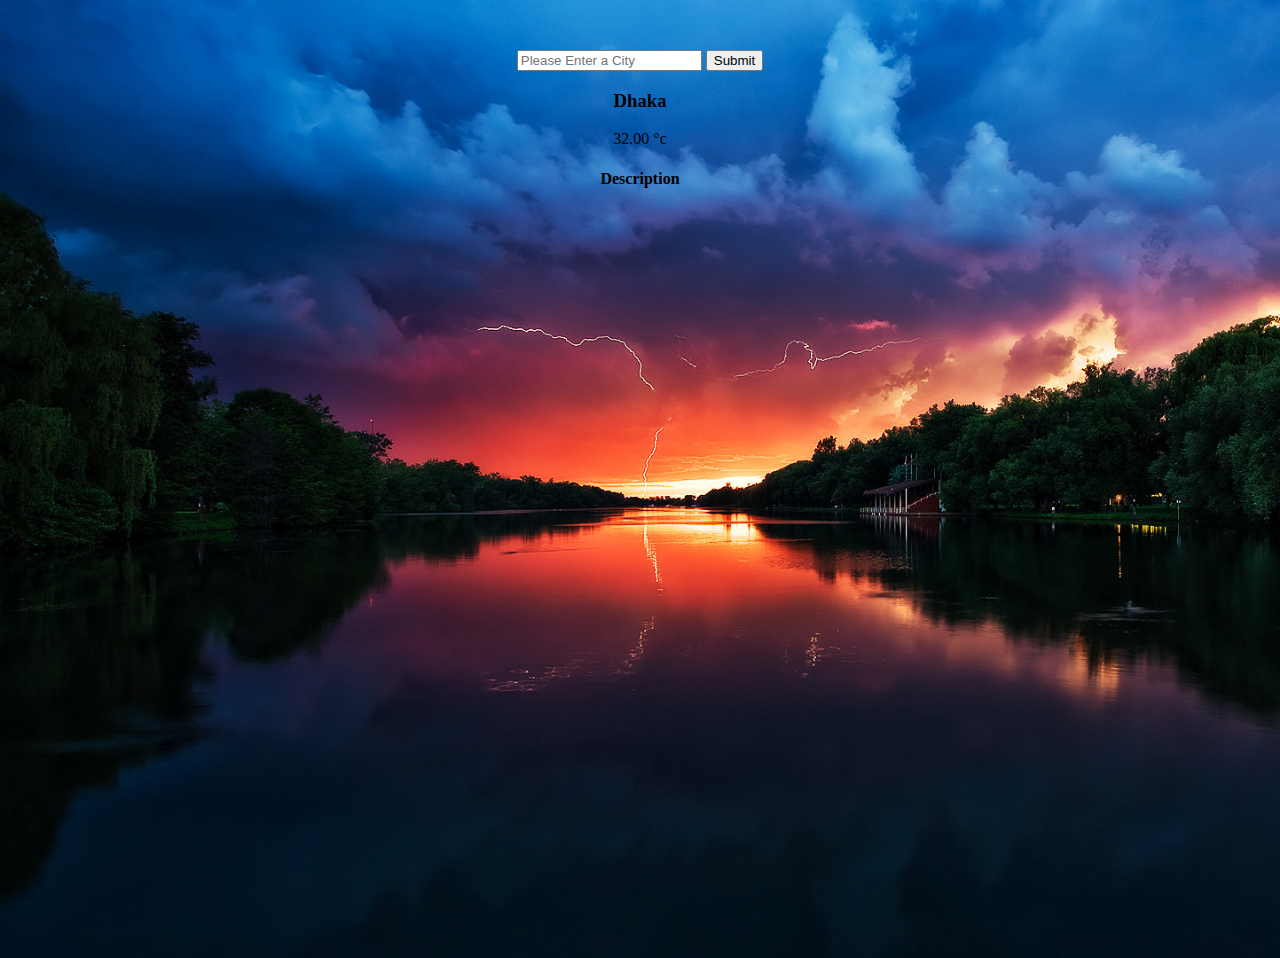
<file: weather-app/index.html>
<!DOCTYPE html>
<html lang="en">

<head>
    <meta charset="UTF-8">
    <meta http-equiv="X-UA-Compatible" content="IE=edge">
    <meta name="viewport" content="width=device-width, initial-scale=1.0">
    <link rel="shortcut icon" href="/weather-app/img/logo1.png" type="image/x-icon">

    <link href="https://cdn.jsdelivr.net/npm/bootstrap@5.1.0/dist/css/bootstrap.min.css" rel="stylesheet"
        integrity="sha384-KyZXEAg3QhqLMpG8r+8fhAXLRk2vvoC2f3B09zVXn8CA5QIVfZOJ3BCsw2P0p/We" crossorigin="anonymous">
    <title>weather app</title>
    <style>
        .container {
            margin: 50px auto;
            text-align: center;
        }

        body {
            background: url(img/background.jpg) no-repeat;
            background-size: cover;
            height: 100vh;
        }
    </style>
</head>

<body>
    <div class="container">
        <input id="input-btn" type="text" placeholder="Please Enter a City">
        <button id="submit-btn">Submit</button>
        <h3 id="city">Dhaka</h3>
        <p><span id="temp">32.00</span> &deg;c</p>
        <h4 id="description">Description</h4>

    </div>

    <script src="https://cdn.jsdelivr.net/npm/bootstrap@5.1.0/dist/js/bootstrap.bundle.min.js"
        integrity="sha384-U1DAWAznBHeqEIlVSCgzq+c9gqGAJn5c/t99JyeKa9xxaYpSvHU5awsuZVVFIhvj"
        crossorigin="anonymous"></script>
    <script src="/weather-app/main.js"></script>
</body>

</html>
</file>
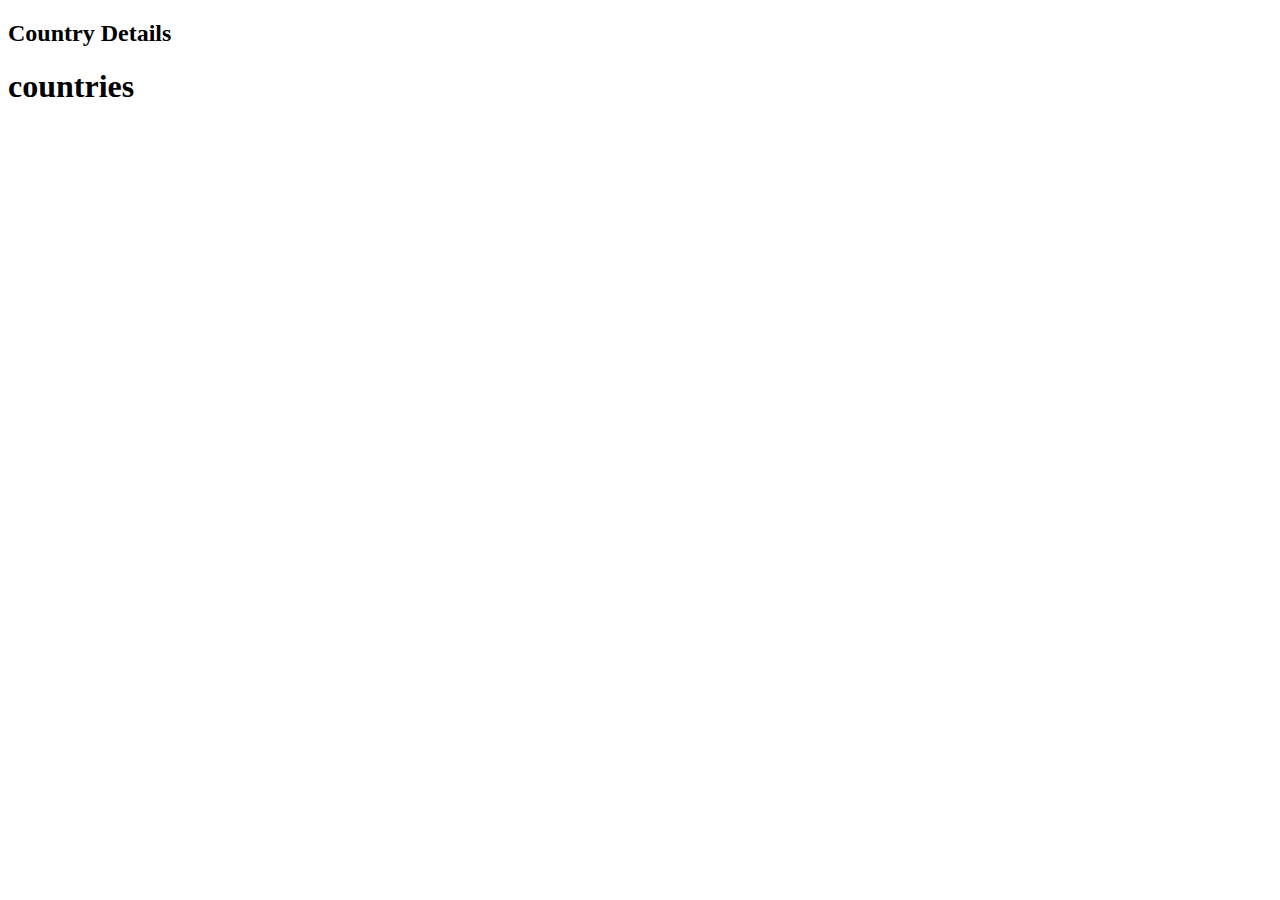
<file: api-examle/countris.html>
<!DOCTYPE html>
<html lang="en">

<head>
    <meta charset="UTF-8">
    <meta http-equiv="X-UA-Compatible" content="IE=edge">
    <meta name="viewport" content="width=device-width, initial-scale=1.0">
    <title>Document</title>
    <link rel="stylesheet" href="/api-examle/country.css">
</head>

<body>
    <section>
        <h2>Country Details</h2>
        <div id="country-details">

        </div>
    </section>

    <h1>countries</h1>
    <div id="countries"></div>
    <script src="/api-examle/country.js"></script>
</body>

</html>
</file>
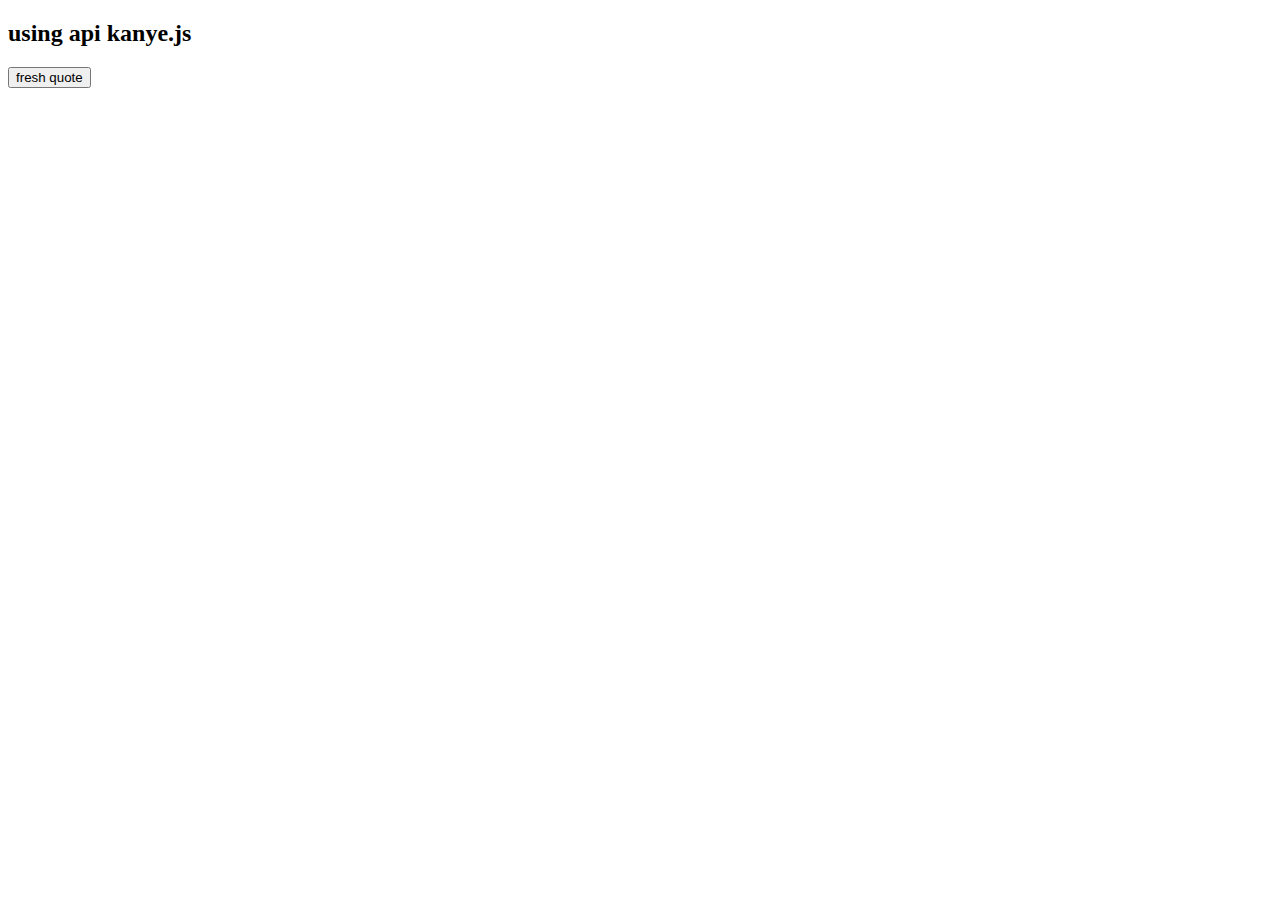
<file: api-examle/kanye.html>
<!DOCTYPE html>
<html lang="en">

<head>
    <meta charset="UTF-8">
    <meta http-equiv="X-UA-Compatible" content="IE=edge">
    <meta name="viewport" content="width=device-width, initial-scale=1.0">
    <title>kanye.rest</title>
</head>

<body>
    <h2>using api kanye.js </h2>
    <button onclick="loadQoutes()">fresh quote</button>
    <blockquote id="quote">

    </blockquote>

    <script src="/api-examle/kanye.js"></script>
</body>

</html>
</file>
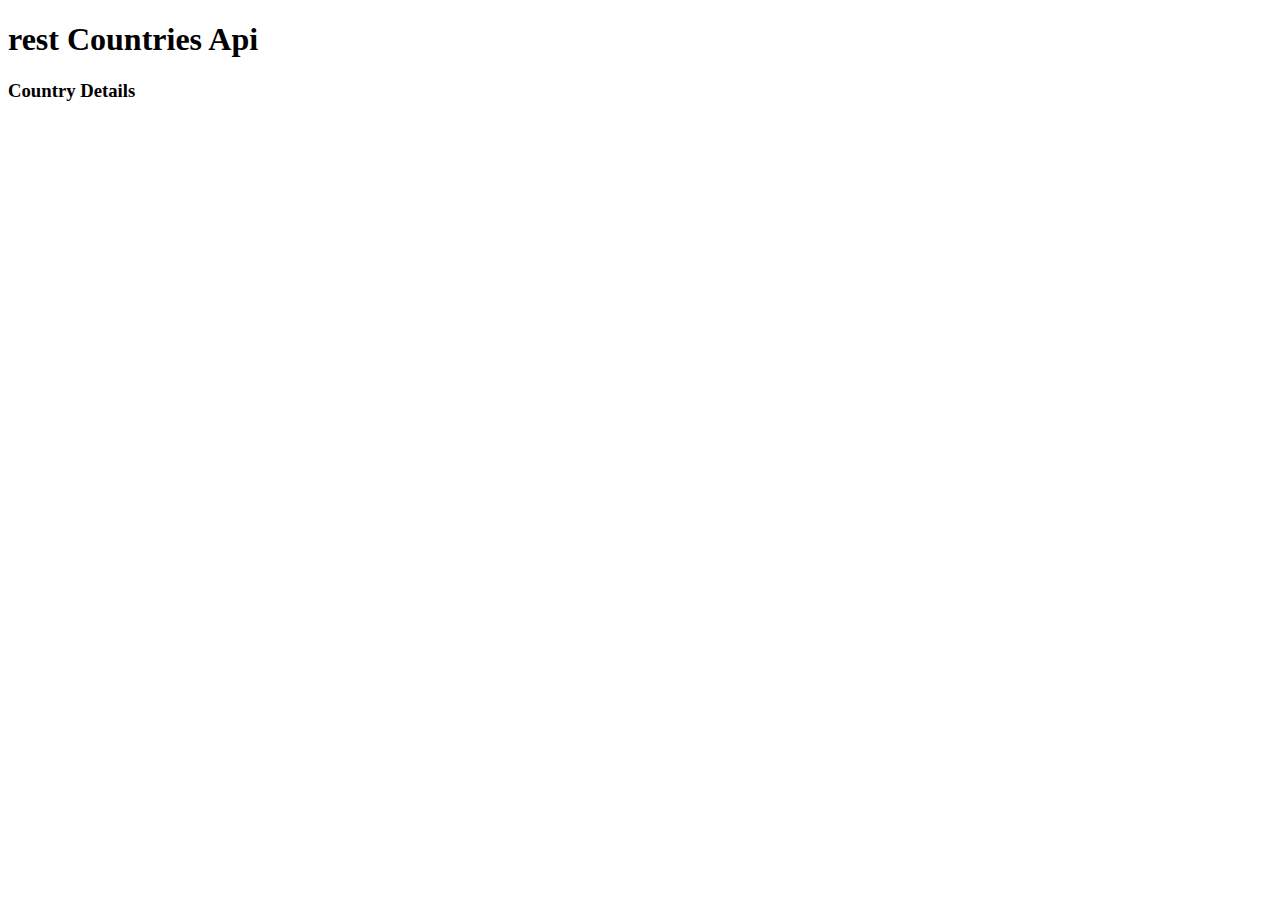
<file: api-practice/country.html>
<!DOCTYPE html>
<html lang="en">

<head>
    <meta charset="UTF-8">
    <meta http-equiv="X-UA-Compatible" content="IE=edge">
    <meta name="viewport" content="width=device-width, initial-scale=1.0">
    <title>countries</title>
    <link rel="stylesheet" href="/api-practice/country.css">
</head>

<body>
    <h1>rest Countries Api</h1>
    <section>
        <h3>Country Details</h3>
        <div id="country-details">

        </div>
    </section>
    <div id="countries">

    </div>


    <script src="/api-practice/country.js"></script>
</body>

</html>
</file>
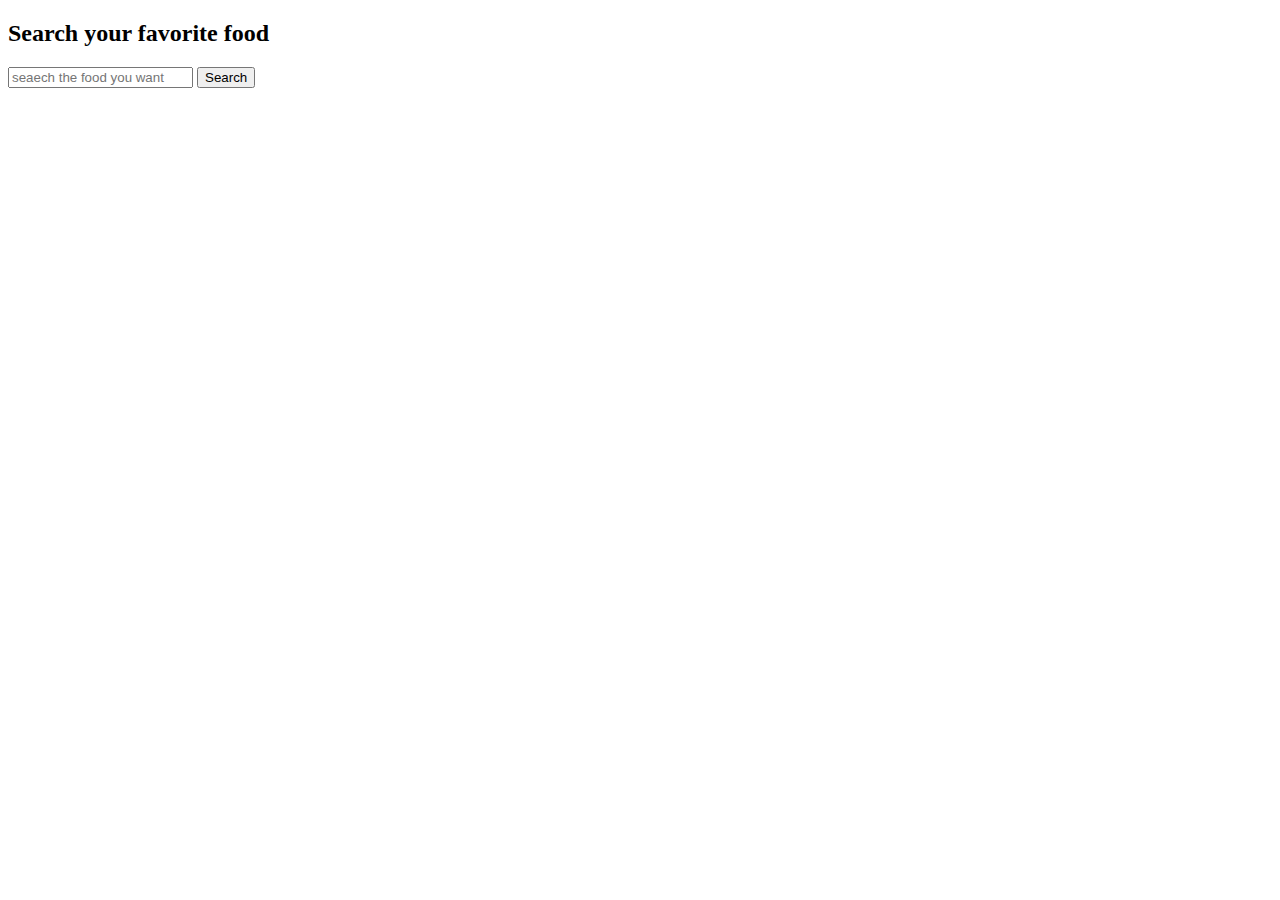
<file: mealDB/mealdb.html>
<!DOCTYPE html>
<html lang="en">

<head>
    <meta charset="UTF-8">
    <meta http-equiv="X-UA-Compatible" content="IE=edge">
    <meta name="viewport" content="width=device-width, initial-scale=1.0">
    <title>mealdb</title>
    <link href="https://cdn.jsdelivr.net/npm/bootstrap@5.1.0/dist/css/bootstrap.min.css" rel="stylesheet"
        integrity="sha384-KyZXEAg3QhqLMpG8r+8fhAXLRk2vvoC2f3B09zVXn8CA5QIVfZOJ3BCsw2P0p/We" crossorigin="anonymous">
</head>

<body class="bg-warning">
    <h2 class="text-center text-success fs-1 fw-bold">Search your favorite food</h2>


    <div class="input-group mb-3 w-50 mx-auto">
        <input id="search-field" type="text" class="form-control" placeholder="seaech the food you want"
            aria-label="Recipient's username" aria-describedby="button-addon2">
        <button onclick="searchFood()" class="btn btn-primary" type="button" id="button-search">Search</button>
    </div>
    <!-- single meal detail -->
    <div id="meal-details">

    </div>

    <!-- meal search result -->
    <div id="search-result" class="row row-cols-1 row-cols-md-3 g-4">

    </div>


    <script src="https://cdn.jsdelivr.net/npm/bootstrap@5.1.0/dist/js/bootstrap.bundle.min.js"
        integrity="sha384-U1DAWAznBHeqEIlVSCgzq+c9gqGAJn5c/t99JyeKa9xxaYpSvHU5awsuZVVFIhvj"
        crossorigin="anonymous"></script>
    <script src="/mealDB/mealdb.js"></script>
</body>

</html>
</file>
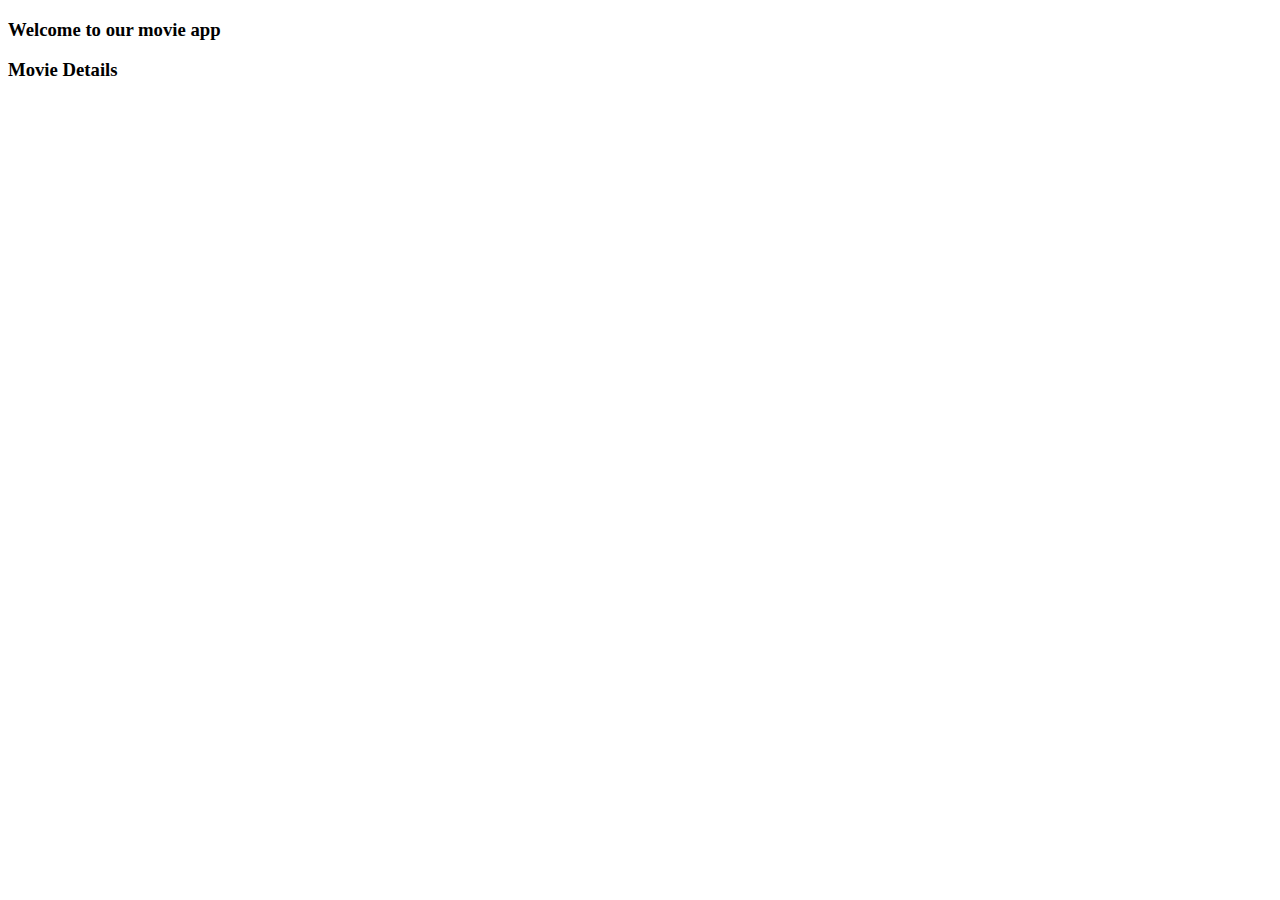
<file: movie-api/movie.html>
<!DOCTYPE html>
<html lang="en">

<head>
    <meta charset="UTF-8">
    <meta http-equiv="X-UA-Compatible" content="IE=edge">
    <meta name="viewport" content="width=device-width, initial-scale=1.0">
    <link href="https://cdn.jsdelivr.net/npm/bootstrap@5.1.0/dist/css/bootstrap.min.css" rel="stylesheet"
        integrity="sha384-KyZXEAg3QhqLMpG8r+8fhAXLRk2vvoC2f3B09zVXn8CA5QIVfZOJ3BCsw2P0p/We" crossorigin="anonymous">
    <title>Document</title>
</head>

<body>
    <h3 class="text-center m-5">Welcome to our movie app</h3>

    <div class="container">
        <!-- .row>.col-md-3*12>div.shadow.rounded.p-3.m-2>h3{title}+p{description} -->
        <div class="border border-primary border-3 p-3">
            <h3>Movie Details</h3>
            <div id="movie-details">

            </div>
        </div>

        <div class="row" id="movie-container">

        </div>
    </div>
    <script src="/movie-api/movie.js"></script>
</body>

</html>
</file>
<file: api-examle/country.css>
#countries{
    display: grid;
    grid-template-columns: repeat(3,1fr);
}
.country{
    border:1px solid red;
    margin: 5px;
    padding: 10px;
    border-radius: 20px;
}
</file>
<file: api-practice/country.css>
#countries{
    display: grid;
    grid-template-columns: repeat(3, 1fr);
}
.country{
    border:2px solid red;
    margin: 10px;
    padding: 20px;
    border-radius: 50px;
}
</file>
